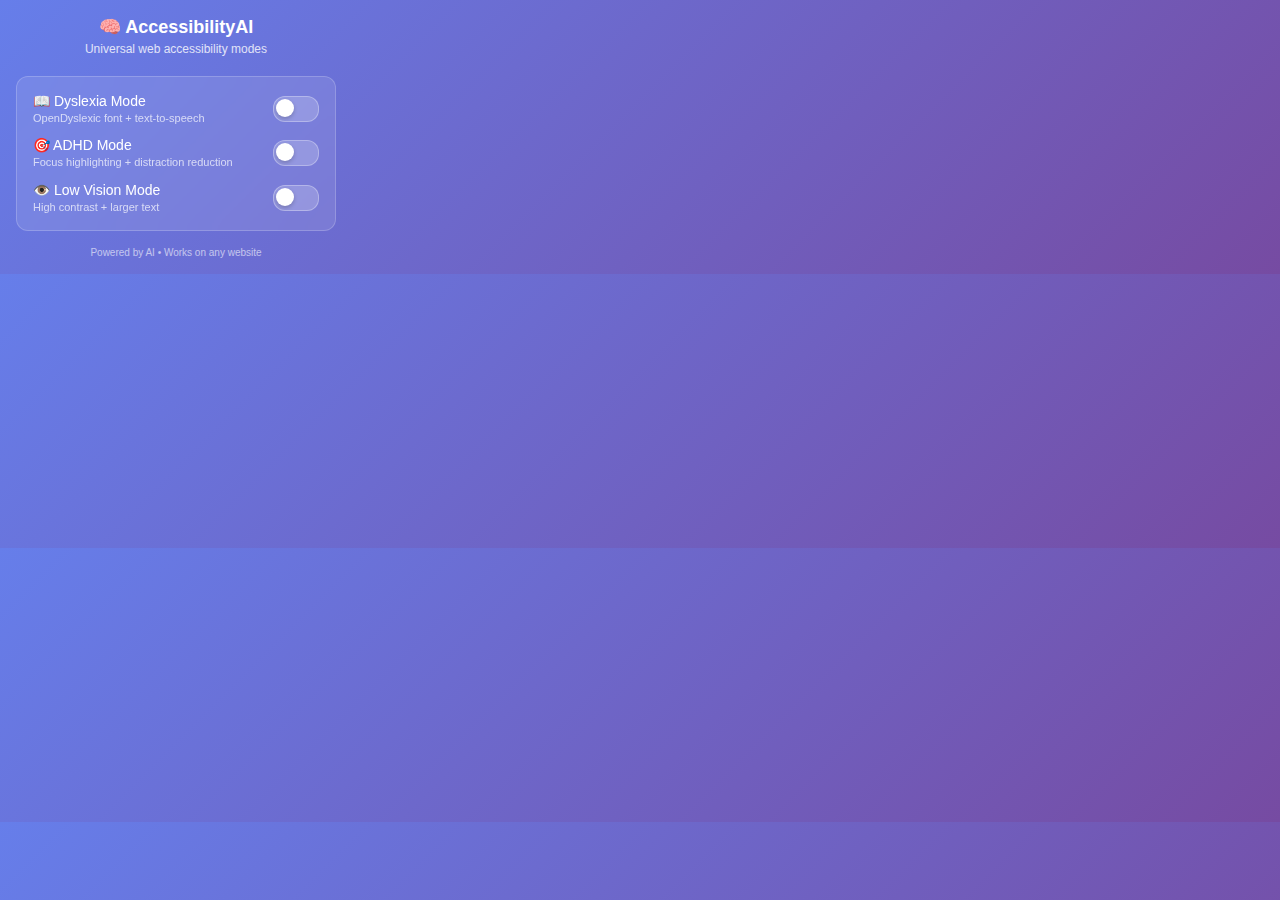
<file: extension/popup.html>
<!DOCTYPE html>
<html>
<head>
  <meta charset="utf-8">
  <style>
    body {
      width: 320px;
      padding: 16px;
      font-family: -apple-system, BlinkMacSystemFont, 'Segoe UI', Roboto, sans-serif;
      background: linear-gradient(135deg, #667eea 0%, #764ba2 100%);
      color: white;
      margin: 0;
    }
    
    .header {
      text-align: center;
      margin-bottom: 20px;
    }
    
    .header h1 {
      margin: 0 0 4px 0;
      font-size: 18px;
      font-weight: 600;
    }
    
    .header p {
      margin: 0;
      font-size: 12px;
      opacity: 0.8;
    }
    
    .toggle-group {
      background: rgba(255, 255, 255, 0.1);
      border-radius: 12px;
      padding: 16px;
      margin-bottom: 12px;
      backdrop-filter: blur(10px);
      border: 1px solid rgba(255, 255, 255, 0.2);
    }
    
    .toggle-item {
      display: flex;
      align-items: center;
      justify-content: space-between;
      margin-bottom: 12px;
    }
    
    .toggle-item:last-child {
      margin-bottom: 0;
    }
    
    .toggle-info {
      flex: 1;
    }
    
    .toggle-label {
      font-weight: 500;
      font-size: 14px;
      margin-bottom: 2px;
    }
    
    .toggle-desc {
      font-size: 11px;
      opacity: 0.7;
      line-height: 1.3;
    }
    
    .toggle-switch {
      width: 44px;
      height: 24px;
      background: rgba(255, 255, 255, 0.2);
      border-radius: 12px;
      position: relative;
      cursor: pointer;
      transition: background 0.3s;
      border: 1px solid rgba(255, 255, 255, 0.3);
    }
    
    .toggle-switch.active {
      background: rgba(255, 255, 255, 0.3);
    }
    
    .toggle-slider {
      width: 18px;
      height: 18px;
      background: white;
      border-radius: 50%;
      position: absolute;
      top: 2px;
      left: 2px;
      transition: transform 0.3s;
      box-shadow: 0 2px 4px rgba(0, 0, 0, 0.2);
    }
    
    .toggle-switch.active .toggle-slider {
      transform: translateX(20px);
    }
    
    .footer {
      text-align: center;
      margin-top: 16px;
      font-size: 10px;
      opacity: 0.6;
    }
    
    .icon {
      width: 20px;
      height: 20px;
      margin-right: 8px;
      opacity: 0.8;
    }
  </style>
</head>
<body>
  <div class="header">
    <h1>🧠 AccessibilityAI</h1>
    <p>Universal web accessibility modes</p>
  </div>
  
  <div class="toggle-group">
    <div class="toggle-item">
      <div class="toggle-info">
        <div class="toggle-label">📖 Dyslexia Mode</div>
        <div class="toggle-desc">OpenDyslexic font + text-to-speech</div>
      </div>
      <div class="toggle-switch" id="dyslexiaToggle">
        <div class="toggle-slider"></div>
      </div>
    </div>
    
    <div class="toggle-item">
      <div class="toggle-info">
        <div class="toggle-label">🎯 ADHD Mode</div>
        <div class="toggle-desc">Focus highlighting + distraction reduction</div>
      </div>
      <div class="toggle-switch" id="adhdToggle">
        <div class="toggle-slider"></div>
      </div>
    </div>
    
    <div class="toggle-item">
      <div class="toggle-info">
        <div class="toggle-label">👁️ Low Vision Mode</div>
        <div class="toggle-desc">High contrast + larger text</div>
      </div>
      <div class="toggle-switch" id="lowVisionToggle">
        <div class="toggle-slider"></div>
      </div>
    </div>
  </div>
  
  <div class="footer">
    Powered by AI • Works on any website
  </div>
  
  <script src="popup.js"></script>
</body>
</html>
</file>
